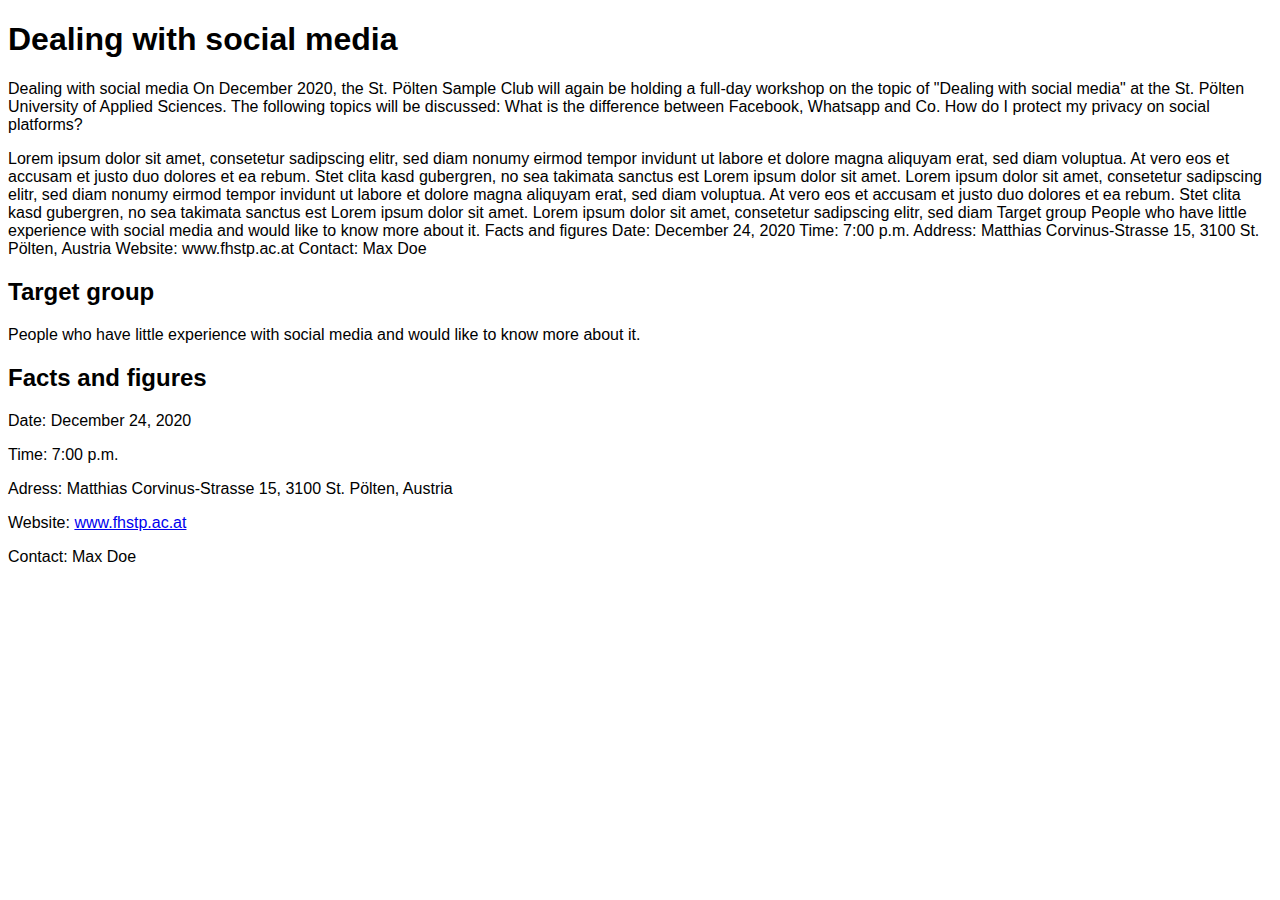
<file: Code Challenge1/index.html>
<!DOCTYPE html>
<html lang="en">
<meta charset="UTF-8">
<style>
    body {
        font-family: sans-serif;
    }
</style>
<title>Page Title</title>
    <body>
        <h1>Dealing with social media</h1>
        <p>Dealing with social media On December 2020, the St. Pölten Sample Club will again be holding a full-day workshop on the topic of "Dealing with social media" at the St. Pölten University of Applied Sciences. The following topics will be discussed: What is the difference between Facebook, Whatsapp and Co. How do I protect my privacy on social platforms? </p>
        <p>Lorem ipsum dolor sit amet, consetetur sadipscing elitr, sed diam nonumy eirmod tempor invidunt ut labore et dolore magna aliquyam erat, sed diam voluptua. At vero eos et accusam et justo duo dolores et ea rebum. Stet clita kasd gubergren, no sea takimata sanctus est Lorem ipsum dolor sit amet. Lorem ipsum dolor sit amet, consetetur sadipscing elitr, sed diam nonumy eirmod tempor invidunt ut labore et dolore magna aliquyam erat, sed diam voluptua. At vero eos et accusam et justo duo dolores et ea rebum. Stet clita kasd gubergren, no sea takimata sanctus est Lorem ipsum dolor sit amet. Lorem ipsum dolor sit amet, consetetur sadipscing elitr, sed diam Target group People who have little experience with social media and would like to know more about it. Facts and figures Date: December 24, 2020 Time: 7:00 p.m. Address: Matthias Corvinus-Strasse 15, 3100 St. Pölten, Austria Website: www.fhstp.ac.at Contact: Max Doe</p>
        <h2>Target group</h2>
        <p>People who have little experience with social media and would like to know more about it.</p>
        <h2>Facts and figures</h2>
        <p>Date: December 24, 2020</p>
        <p>Time: 7:00 p.m.</p>
        <p>Adress: Matthias Corvinus-Strasse 15, 3100 St. Pölten, Austria</p>
        <p>Website: <a href="https://www.fhstp.ac.at" target="_blank">www.fhstp.ac.at</a></p>
        <p>Contact: Max Doe</p>
    </body>
</html>
</file>
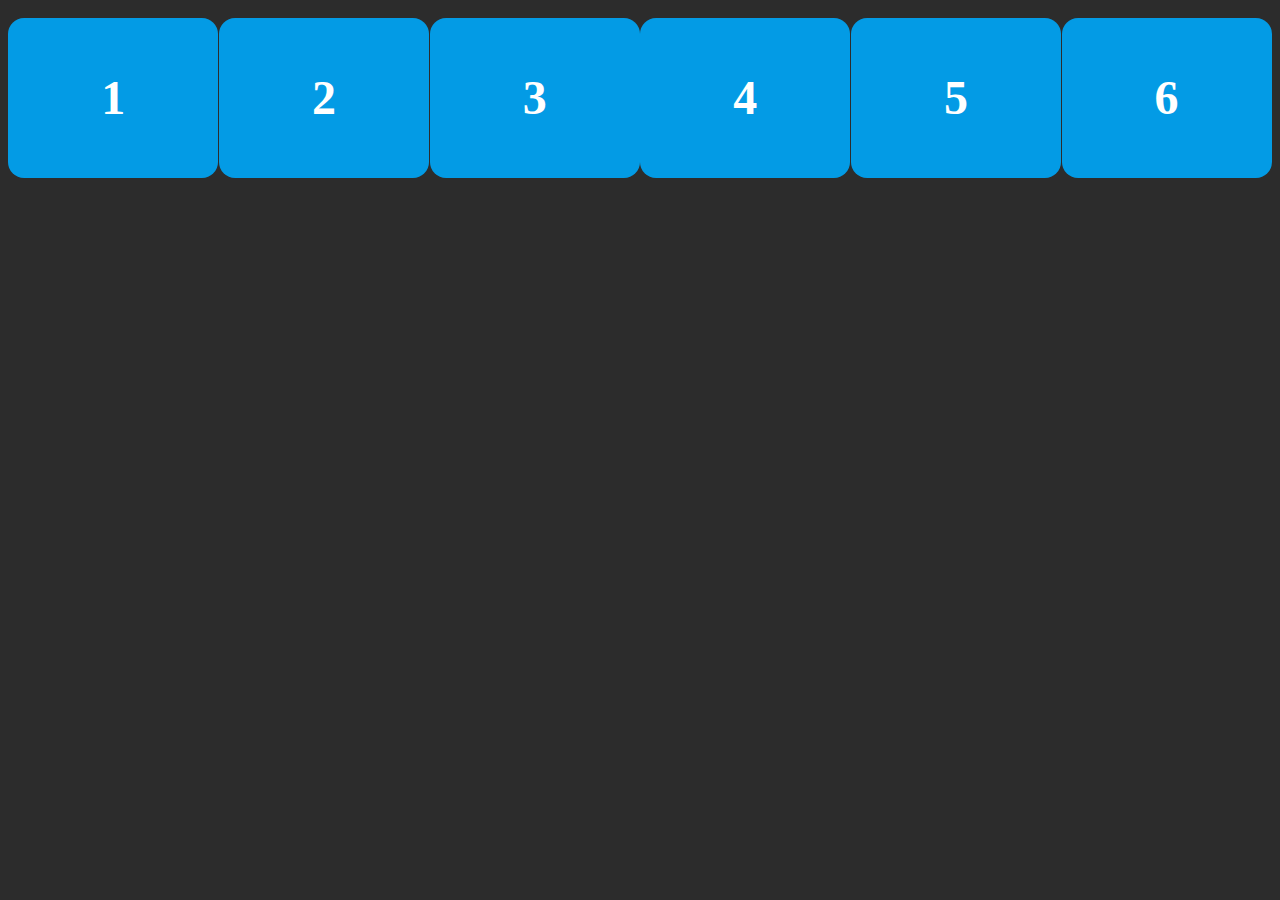
<file: CodeChallenge5/index.html>
<!DOCTYPE html>
<html lang="en">
<head>
    <meta charset="UTF-8">
    <title>Code Challenge LE05</title>
    <link rel="stylesheet" href="style-1.css">
</head>
<body>
   <ul class="flex-container">
     <li class="flex-item">1</li>
     <li class="flex-item">2</li>
     <li class="flex-item">3</li>
     <li class="flex-item">4</li>
     <li class="flex-item">5</li>
     <li class="flex-item">6</li>
   </ul>
</body>
</html>
</file>
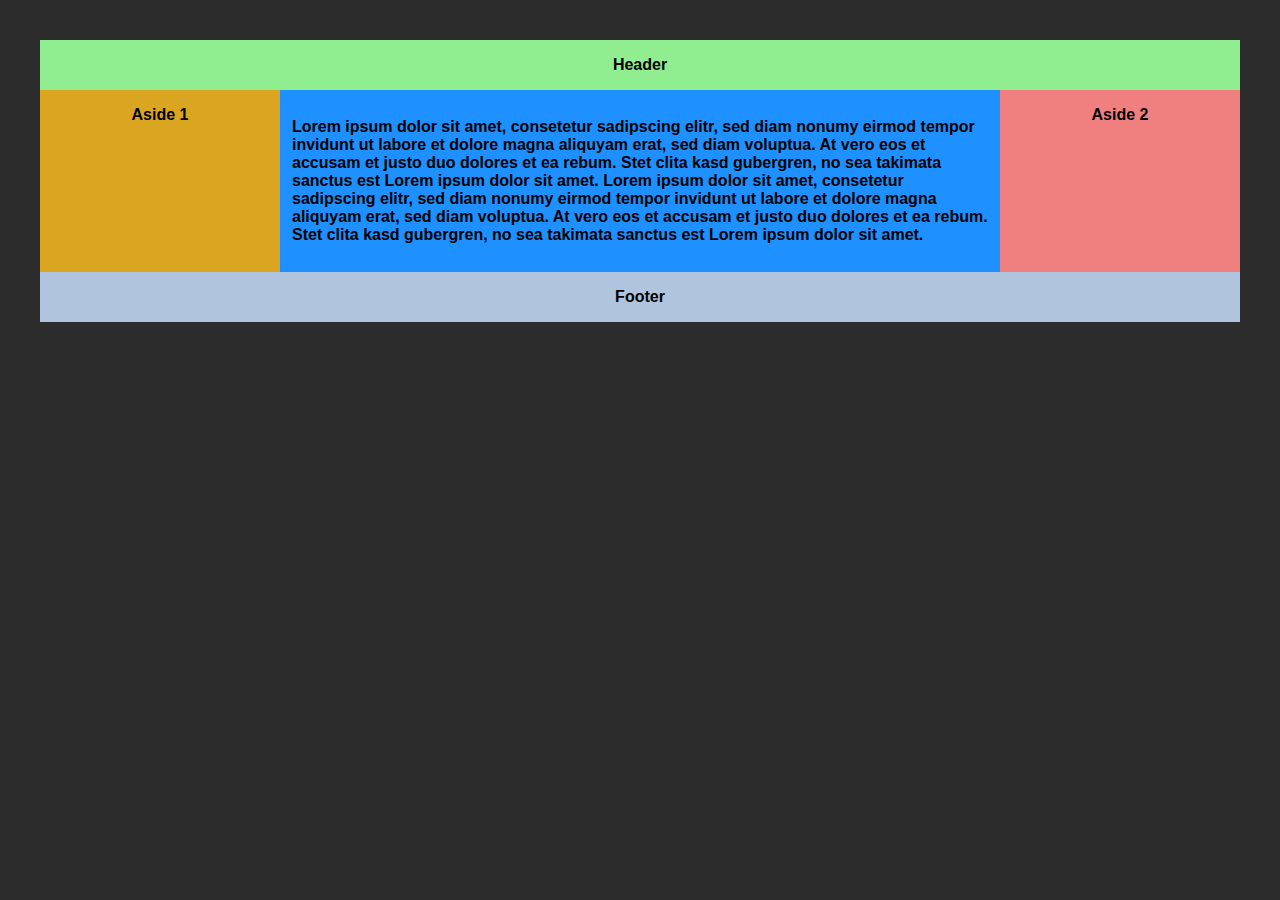
<file: CodeChallenge6/index.html>
<!DOCTYPE html>
<html lang="en">
<head>
    <meta charset="UTF-8">
    <title>Code Challenge LE05</title>
    <link rel="stylesheet" href="style-2.css">
</head>
<body>
   <div class="wrapper">
     <header class="header">Header</header>
     <article class="main">
      <p>Lorem ipsum dolor sit amet, consetetur sadipscing elitr, sed diam nonumy eirmod tempor invidunt ut labore et dolore magna aliquyam erat, sed diam voluptua. At vero eos et accusam et justo duo dolores et ea rebum. Stet clita kasd gubergren, no sea takimata sanctus est Lorem ipsum dolor sit amet. Lorem ipsum dolor sit amet, consetetur sadipscing elitr, sed diam nonumy eirmod tempor invidunt ut labore et dolore magna aliquyam erat, sed diam voluptua. At vero eos et accusam et justo duo dolores et ea rebum. Stet clita kasd gubergren, no sea takimata sanctus est Lorem ipsum dolor sit amet.</p>  
     </article>
     <aside class="aside aside-1">Aside 1</aside>
     <aside class="aside aside-2">Aside 2</aside>
     <footer class="footer">Footer</footer>
   </div>
</body>
</html>
</file>
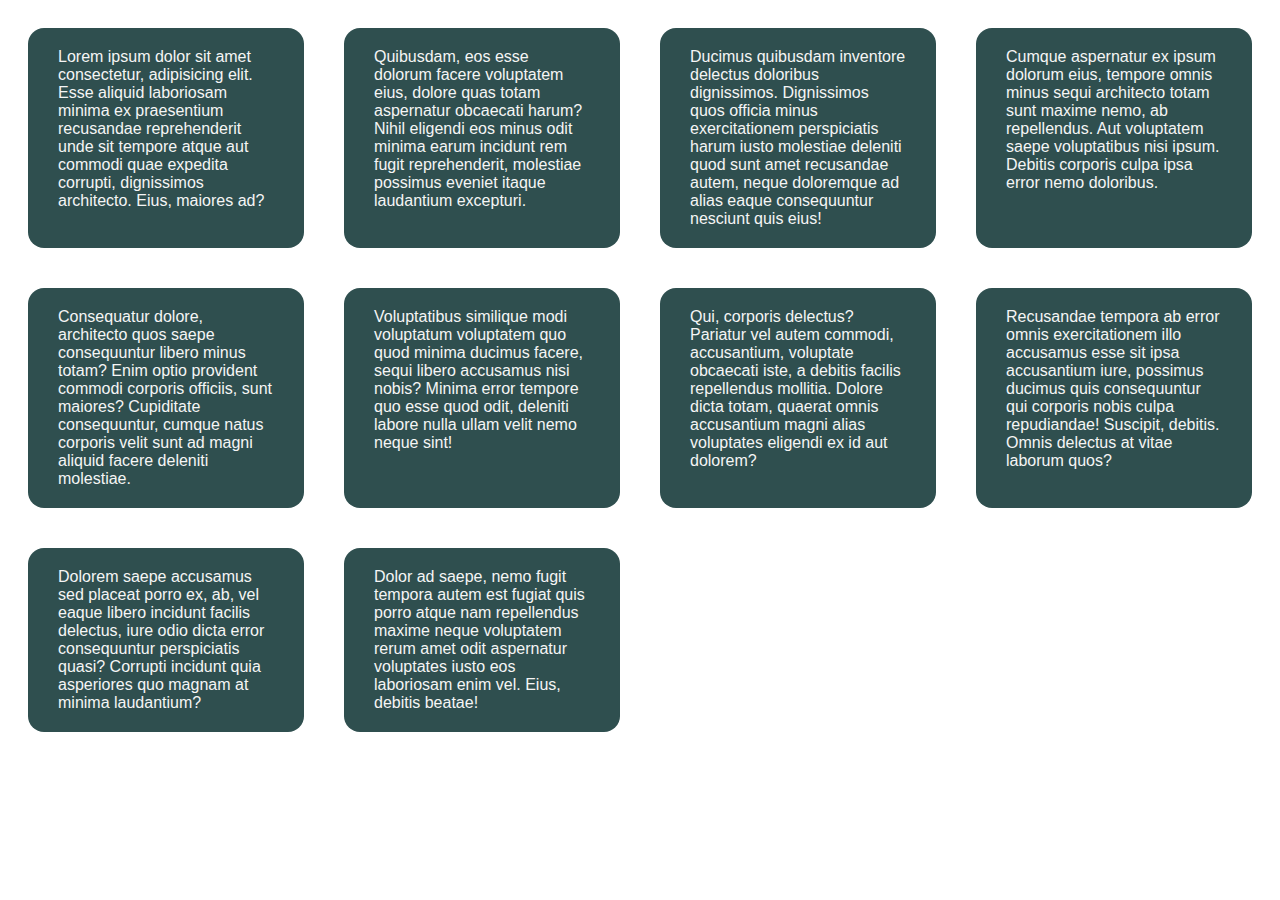
<file: CodeChallenge7/index.html>
<!DOCTYPE html>
<html lang="en">
<head>
    <meta charset="UTF-8">
    <title>Code Challenge LE05</title>
    <link rel="stylesheet" href="style-3.css">
</head>
   <div class="grid">
      <div>Lorem ipsum dolor sit amet consectetur, adipisicing elit. Esse aliquid laboriosam minima ex praesentium recusandae reprehenderit unde sit tempore atque aut commodi quae expedita corrupti, dignissimos architecto. Eius, maiores ad?</div>
      <div>Quibusdam, eos esse dolorum facere voluptatem eius, dolore quas totam aspernatur obcaecati harum? Nihil eligendi eos minus odit minima earum incidunt rem fugit reprehenderit, molestiae possimus eveniet itaque laudantium excepturi.</div>
      <div>Ducimus quibusdam inventore delectus doloribus dignissimos. Dignissimos quos officia minus exercitationem perspiciatis harum iusto molestiae deleniti quod sunt amet recusandae autem, neque doloremque ad alias eaque consequuntur nesciunt quis eius!</div>
      <div>Cumque aspernatur ex ipsum dolorum eius, tempore omnis minus sequi architecto totam sunt maxime nemo, ab repellendus. Aut voluptatem saepe voluptatibus nisi ipsum. Debitis corporis culpa ipsa error nemo doloribus.</div>
      <div>Consequatur dolore, architecto quos saepe consequuntur libero minus totam? Enim optio provident commodi corporis officiis, sunt maiores? Cupiditate consequuntur, cumque natus corporis velit sunt ad magni aliquid facere deleniti molestiae.</div>
      <div>Voluptatibus similique modi voluptatum voluptatem quo quod minima ducimus facere, sequi libero accusamus nisi nobis? Minima error tempore quo esse quod odit, deleniti labore nulla ullam velit nemo neque sint!</div>
      <div>Qui, corporis delectus? Pariatur vel autem commodi, accusantium, voluptate obcaecati iste, a debitis facilis repellendus mollitia. Dolore dicta totam, quaerat omnis accusantium magni alias voluptates eligendi ex id aut dolorem?</div>
      <div>Recusandae tempora ab error omnis exercitationem illo accusamus esse sit ipsa accusantium iure, possimus ducimus quis consequuntur qui corporis nobis culpa repudiandae! Suscipit, debitis. Omnis delectus at vitae laborum quos?</div>
      <div>Dolorem saepe accusamus sed placeat porro ex, ab, vel eaque libero incidunt facilis delectus, iure odio dicta error consequuntur perspiciatis quasi? Corrupti incidunt quia asperiores quo magnam at minima laudantium?</div>
      <div>Dolor ad saepe, nemo fugit tempora autem est fugiat quis porro atque nam repellendus maxime neque voluptatem rerum amet odit aspernatur voluptates iusto eos laboriosam enim vel. Eius, debitis beatae!</div>
   </div>
</body>
</html
</file>
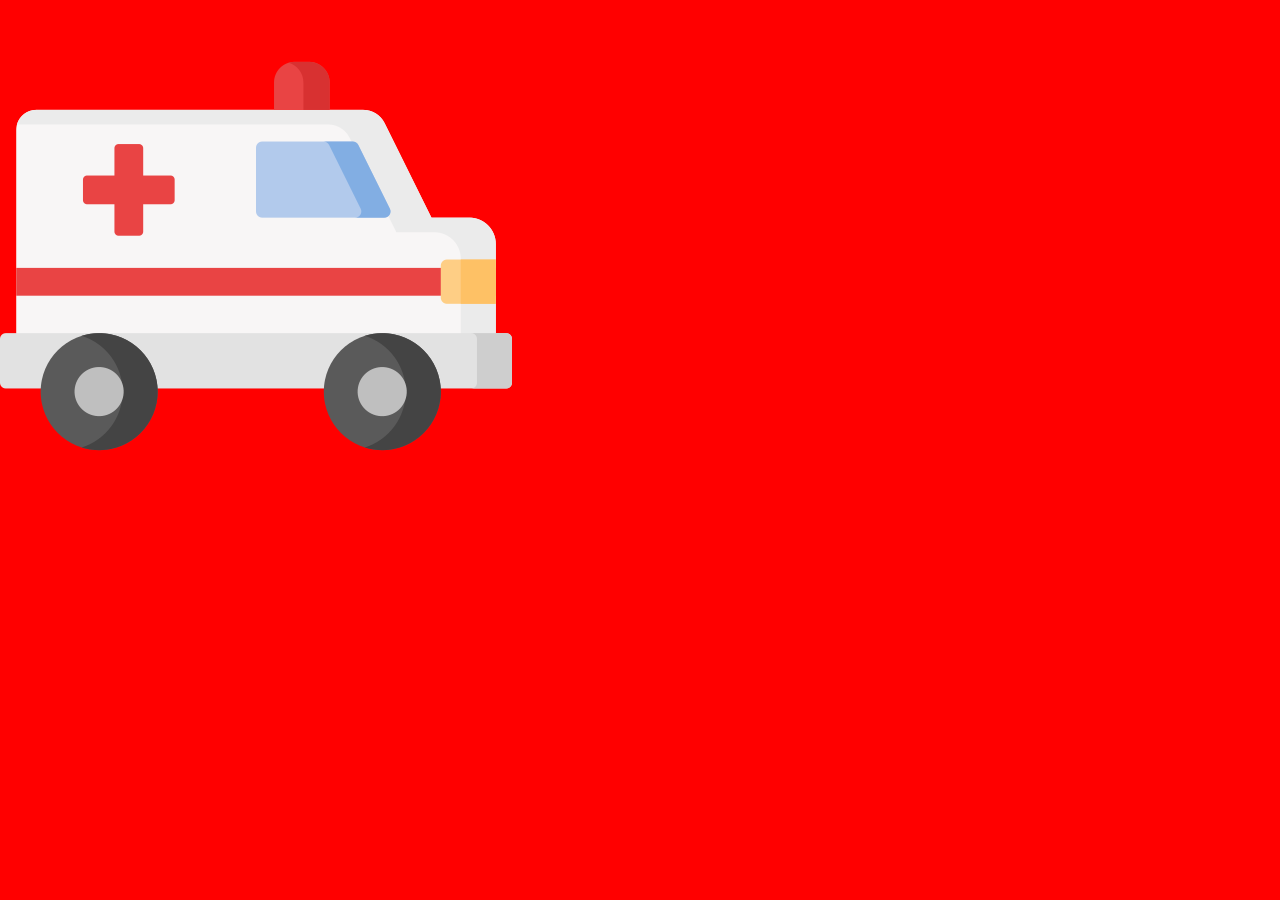
<file: CodeChallenge8/index.html>
<!DOCTYPE html>
<html lang="en">
<head>
    <meta charset="UTF-8">
    <title>Code Challenge LE05</title>
    <link rel="stylesheet" href="style.css">
</head>
<body>
    <div id="area">
        <img src="./ambulance.png" id="ambulance">
    </div>
</body>
</html
</file>
<file: CodeChallenge5/style-1.css>
body{
    
    background-color: rgb(44, 44, 44);
}

.flex-container {
    display: flex;
    flex-direction: row;
    flex-wrap: wrap;
    justify-content: space-around;
    padding: 0;
    margin: 0;
}

.flex-item {
    background: #039be5;
    padding: 5px;
    width: 200px;
    height: 150px;
    margin-top: 10px;
    line-height: 150px;
    color: white;
    font-weight: bold;
    font-size: 3em;
    text-align: center;
    border-radius: 16px;
    list-style: none;
  }
</file>
<file: CodeChallenge6/style-2.css>
body{
    font-weight: bold;
    background-color: rgb(44, 44, 44);
}

.wrapper {
    margin: 0;
    display: flex;
    flex-wrap: wrap;
}
.wrapper > * {
    padding-top: 16px;
    padding-bottom: 16px;
}

.header {
    text-align: center;
    background: lightgreen;
    flex: 100%;
}
.footer {
    text-align: center;
    background: lightsteelblue;
    flex: 100%;
}
.main {
    flex: 100%;
    text-align: left;
    background: dodgerblue;   
}
.main p {
    margin: 12px;
}

.aside-1 {
    flex: 100%;
    text-align: center;
    background: goldenrod;
    
}
.aside-2 {
    flex: 100%;
    text-align: center;
    background: lightcoral;
}
@media all and (min-width: 600px) {
    .aside-1{
        flex: 50%;
    }
    .aside-2 {
        flex: 50%;
    }
}
@media all and (min-width: 800px) {
    .header {
        order: -2;
    }
    .aside-1{
        order:  -1;
        flex: 20%;
    }
    .aside-2 {
        flex: 20%;
    }
    .main{
        flex: 60%;
    }
}
body {
    padding: 2em;
    font-family: sans-serif;
}
</file>
<file: CodeChallenge7/style-3.css>
body{
    font-family: sans-serif;
}

.grid {
    display: grid;
    grid-template-columns: repeat(auto-fill,minmax(300px, 1fr));
}

.grid div {
    color: whitesmoke;
    background-color: darkslategray;
    padding: 20px 30px 20px 30px;
    margin: 20px;
    border-radius: 16px;
}
</file>
<file: CodeChallenge8/style.css>
@keyframes siren {
    from {background-color: red;}
    to {background-color: blue;}
}

@media only screen and (max-width: 800px){
    @keyframes drive {
        0% {right: 0%; bottom: 0px;}
        100% {right: 100%;bottom: 100%;}   
    }
    #ambulance {
        float: right;
        bottom: 0px;
        right: 0%;
        max-height: 256px;
    }
}

@media only screen and (max-width: 400px){
    @keyframes drive {
        0% {right: 0%; top: 0vh;}
        100% {right: 100%;top: 100vh;}   
    }
    #ambulance {
        float: right;
        top: 0vh;
        right:0%;
        max-height: 256px;
    }
}

body{
    margin: 0;
    background-color: red;

    animation-name: siren;
    animation-duration: 2s;
    animation-direction: alternate;
    animation-iteration-count: infinite;
    animation-timing-function: linear;

    overflow: hidden;
}


#ambulance {
    position: absolute;
    animation-name: drive;
    animation-duration: 1.5s;
    animation-timing-function: ease-in;
    animation-delay: 0.5s;
    animation-fill-mode: forwards;
}
</file>
